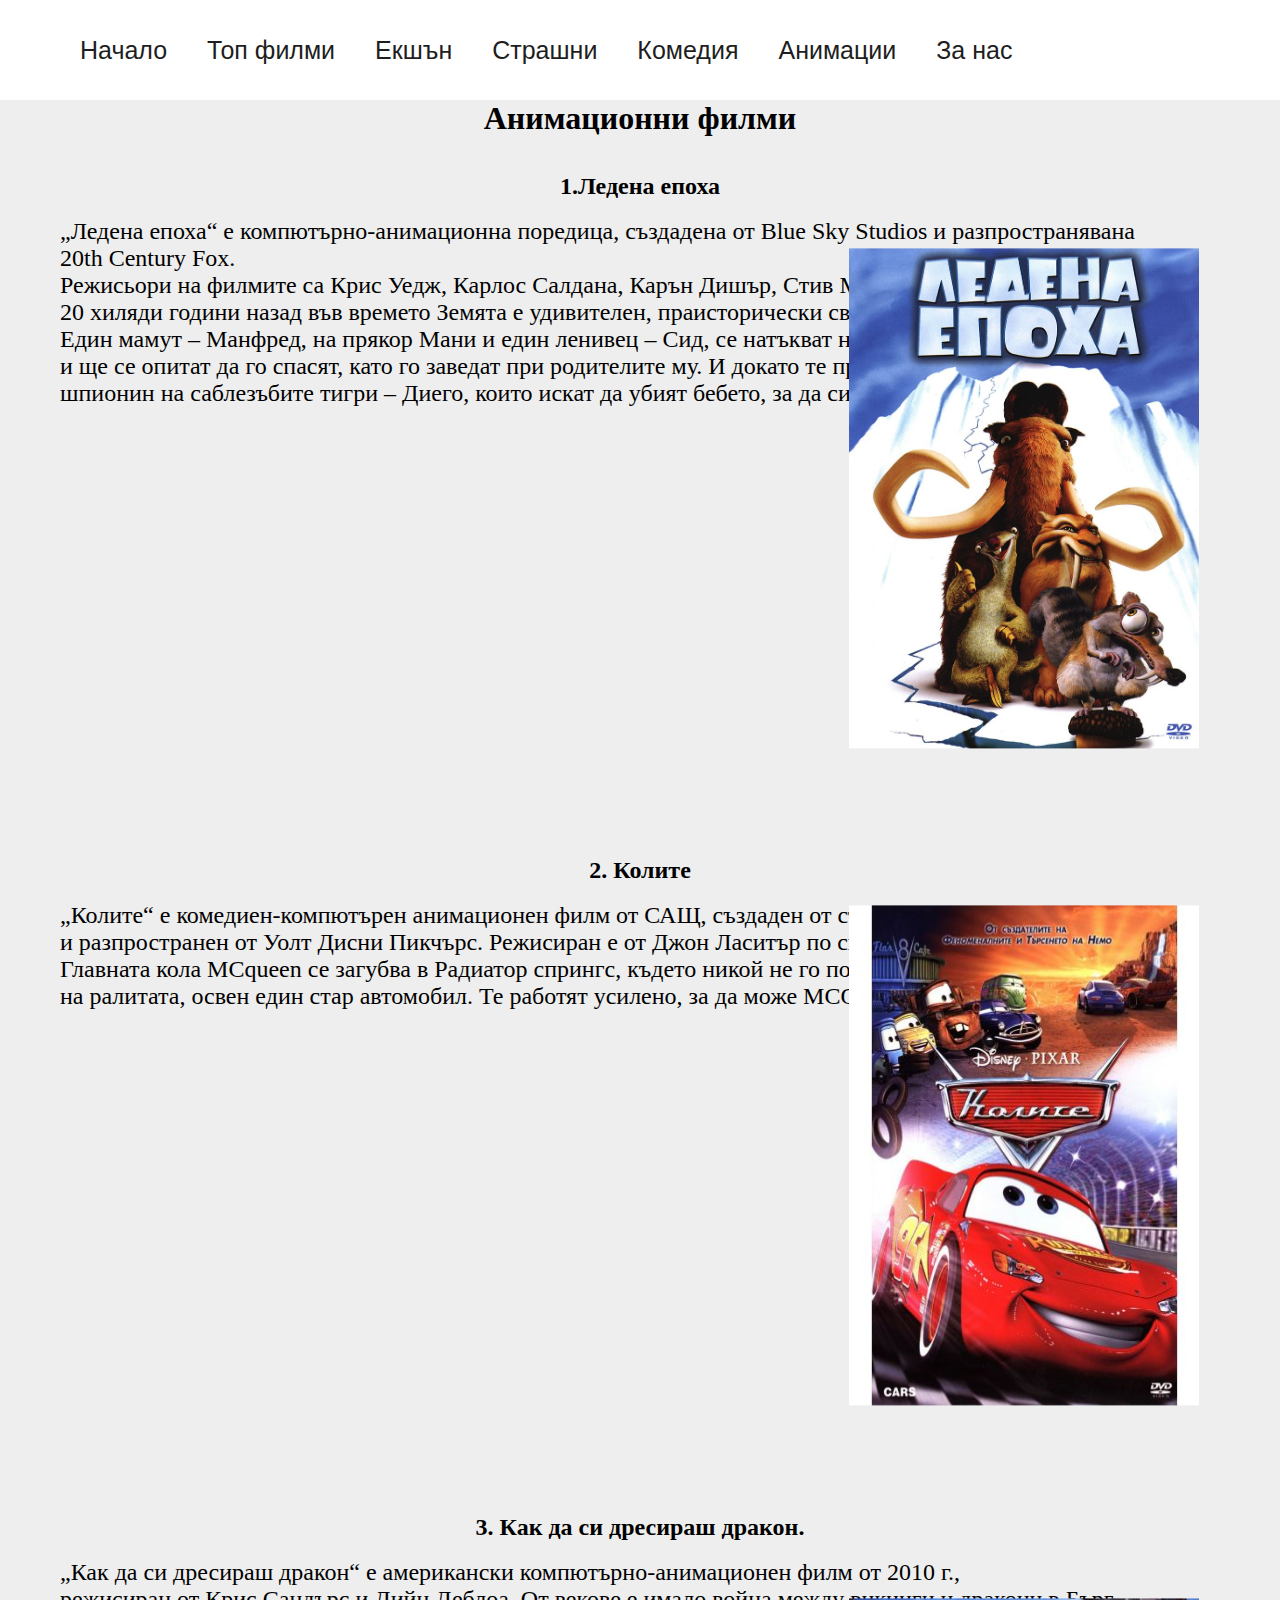
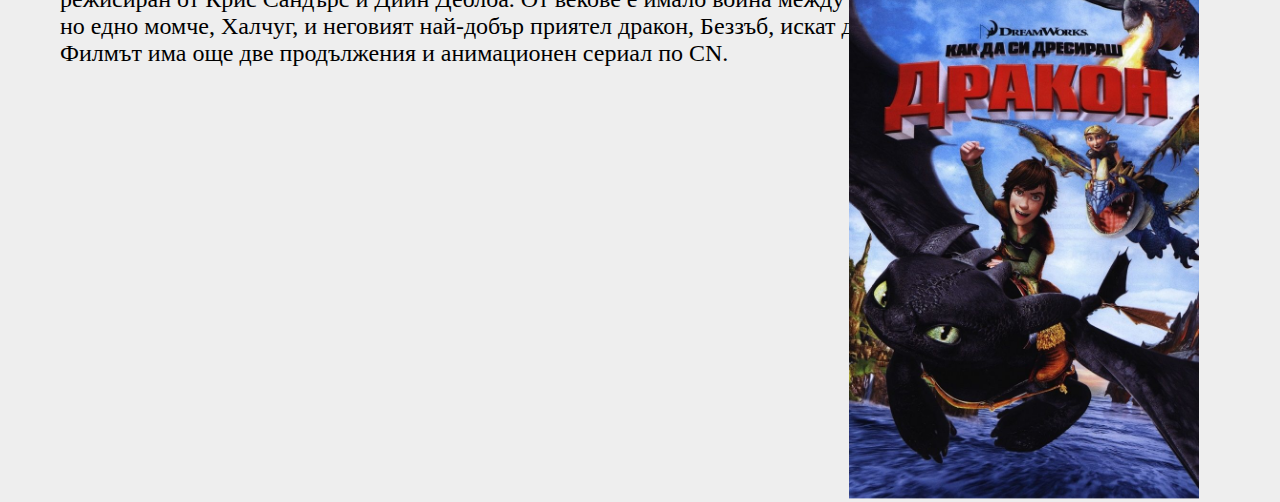
<file: siteIT/anim.html>
<!DOCTYPE html>
<html>
    <head>
        <meta charset="UTF-8">
        <meta name="viewport" content="width=device-width, initial-scale=1.0">
        <title>Топ Филми За 21 Век</title>
        <link rel="stylesheet" href="style.css">
    </head>
    <body>
        <nav>
            <ul>
                <li><a href="index.html">Начало</a></li>
                <li><a href="topfilms.html">Топ филми</a></li>
                <li><a href="ekshun.html">Екшън</a></li>
                <li><a href="horror.html">Страшни</a></li>
                <li><a href="comedy.html">Комедия</a></li>
                <li><a href="anim.html">Анимации</a></li>
                <li><a href="zanas.html">За нас</a></li>
            </ul>
        </nav>
        <h1 style="text-align: center;">Анимационни филми</h1>
            <br><br>
        <h2 style="text-align: center;">1.Ледена епоха</h2>
            <br>
        <p style="text-align: left;">„Ледена епоха“ е компютърно-анимационна поредица, създадена от Blue Sky Studios и разпространявана<br> 20th Century Fox.<br>Режисьори на филмите са Крис Уедж, Карлос Салдана, Карън Дишър, Стив Мартино и Майк Търмейър.<br>
            20 хиляди години назад във времето Земята е удивителен, праисторически свят, изпълнен с опасности.<br> Един мамут – Манфред, на прякор Мани и един ленивец – Сид, се натъкват на човешко бебе <br>и ще се опитат да го спасят, като го заведат при родителите му. И докато те правят това при тях е внедрен<br> шпионин на саблезъбите тигри – Диего, които искат да убият бебето, за да си отмъстят на хората.</p>
            <div class="center2">
                <img src="ice.jpg" alt="horror film" width="350" height="500">
            </div>
            <br><br><br><br><br><br><br><br><br><br><br><br><br><br><br><br><br><br><br><br><br><br><br><br><br>
        <h2 style="text-align: center;">2. Колите</h2>
            <br>
        <p>„Колите“ е комедиен-компютърен анимационен филм от САЩ, създаден от студио Пиксар<br>и разпространен от Уолт Дисни Пикчърс. Режисиран е от Джон Ласитър по сюжет Дан Фогълман.</p>
        <p>Главната кола MCqueen се загубва в Радиатор спрингс, където никой не го познава, като звездата<br>на ралитата, освен един стар автомобил. Те работят усилено, за да може MCQueen да спечели световното.</p>
        <div class="center1">
            <img src="cars.jpg" width="350" height="500" alt="ekshun film">
        </div>
            <br><br><br><br><br><br><br><br><br><br><br><br><br><br><br><br><br><br><br><br><br><br><br><br><br><br><br><br>
            <h2 style="text-align: center;">3. Как да си дресираш дракон.</h2>
            <br>
            <p style="text-align: left;">„Как да си дресираш дракон“ е американски компютърно-анимационен филм от 2010 г.,<br> режисиран от Крис Сандърс и Дийн Деблоа.
            От векове е имало война между викинги и дракони в Бърг,<br> но едно момче, Халчуг, и неговият най-добър приятел дракон, Беззъб, искат да променят тази вражда.<br>
        Филмът има още две продължения и анимационен сериал по CN.</p>
            <div class="center3">
                <img src="kak.jpg" width="350" height="500" alt="comedy film">
            </div>

    
        </body>
</html>
</file>
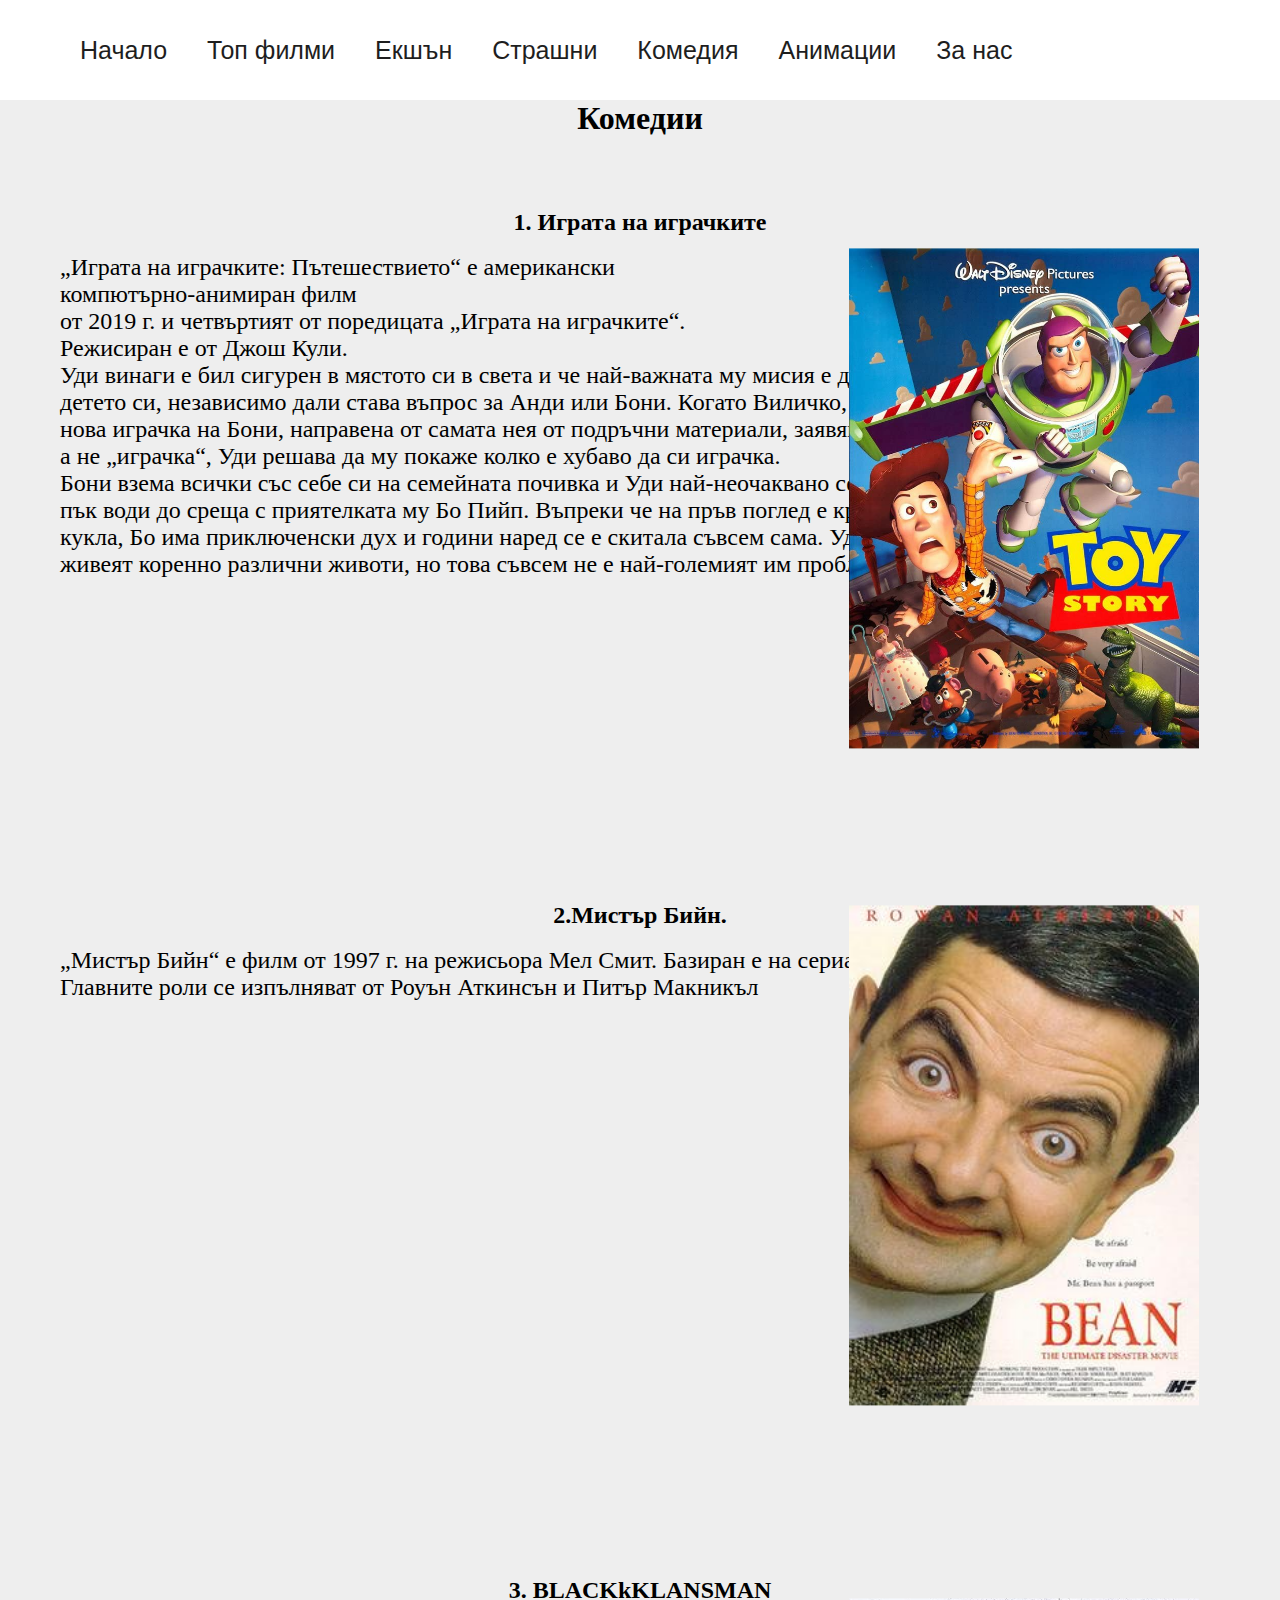
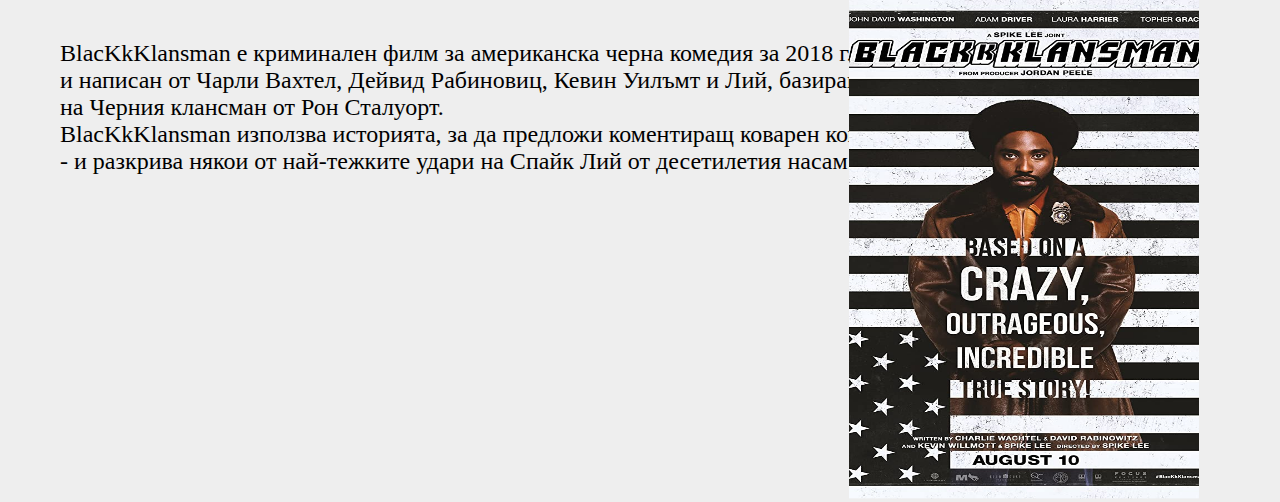
<file: siteIT/comedy.html>
<!DOCTYPE html>
<html>
    <head>
        <meta charset="UTF-8">
        <meta name="viewport" content="width=device-width, initial-scale=1.0">
        <title>Топ Филми За 21 Век</title>
        <link rel="stylesheet" href="style.css">
    </head>
    <body>
        <nav>
            <ul>
                <li><a href="index.html">Начало</a></li>
                <li><a href="topfilms.html">Топ филми</a></li>
                <li><a href="ekshun.html">Екшън</a></li>
                <li><a href="horror.html">Страшни</a></li>
                <li><a href="comedy.html">Комедия</a></li>
                <li><a href="anim.html">Анимации</a></li>
                <li><a href="zanas.html">За нас</a></li>
            </ul>
        </nav>
        <h1 style="text-align: center;">Комедии</h1>
            <br><br><br><br>
        <h2 style="text-align: center;">1. Играта на играчките</h2>
            <br>
        <p style="text-align: left;">„Играта на играчките: Пътешествието“ е американски <br>компютърно-анимиран филм <br>от 2019 г. и четвъртият от поредицата „Играта на играчките“.<br>Режисиран е от Джош Кули.<br>Уди винаги е бил сигурен в мястото си в света и че най-важната му мисия е да се грижи за <br>детето си, независимо дали става въпрос за Анди или Бони.
            Когато Виличко, любимата <br>нова играчка на Бони, направена от самата нея от подръчни материали, заявява, че е „боклук“,<br> а не „играчка“, Уди решава да му покаже колко е хубаво да си играчка.<br>
            Бони взема всички със себе си на семейната почивка и Уди най-неочаквано се отклонява, което<br>пък води до среща с приятелката му Бо Пийп. 
            Въпреки че на пръв поглед е крехка порцеланова<br> кукла, Бо има приключенски дух и години наред се е скитала съвсем сама. 
            Уди и Бо разбират, че <br>живеят коренно различни животи, но това съвсем не е най-големият им проблем.</p>
            <div class="center2">
                <img src="toy.jpg" alt="komedien film" width="350" height="500">
            </div>
            <br><br><br><br><br><br><br><br><br><br><br><br><br><br><br><br><br><br>
        <h2 style="text-align: center;">2.Мистър Бийн.</h2>
            <br>
        <p>„Мистър Бийн“ е филм от 1997 г. на режисьора Мел Смит. Базиран е на сериала „Мистър Бийн“.<br>Главните роли се изпълняват от Роуън Аткинсън и Питър Макникъл</p>
        <div class="center1">
            <img src="mr.jpg" width="350" height="500" alt="komedien film">
        </div>
            <br><br><br><br><br><br><br><br><br><br><br><br><br><br><br><br><br><br><br><br><br><br><br><br><br><br><br><br><br><br><br><br>
            <h2 style="text-align: center;">3. BLACKkKLANSMAN</h2>
            <br><br>
            <p style="text-align: left;">BlacKkKlansman е криминален филм за американска черна комедия за 2018 г., режисиран от Спайк Лий<br> и написан от Чарли Вахтел, Дейвид Рабиновиц, Кевин Уилъмт и Лий, базиран на мемоарния филм от 2014<br>на Черния клансман от Рон Сталуорт.<br>BlacKkKlansman използва историята, за да предложи коментиращ коварен коментар за текущите събития<br>- и разкрива някои от най-тежките удари на Спайк Лий от десетилетия насам.</p>
            <div class="center3">
                <img src="black.jpg" width="350" height="500" alt="comedy film">
            </div>
    
        </body>
</html>
</file>
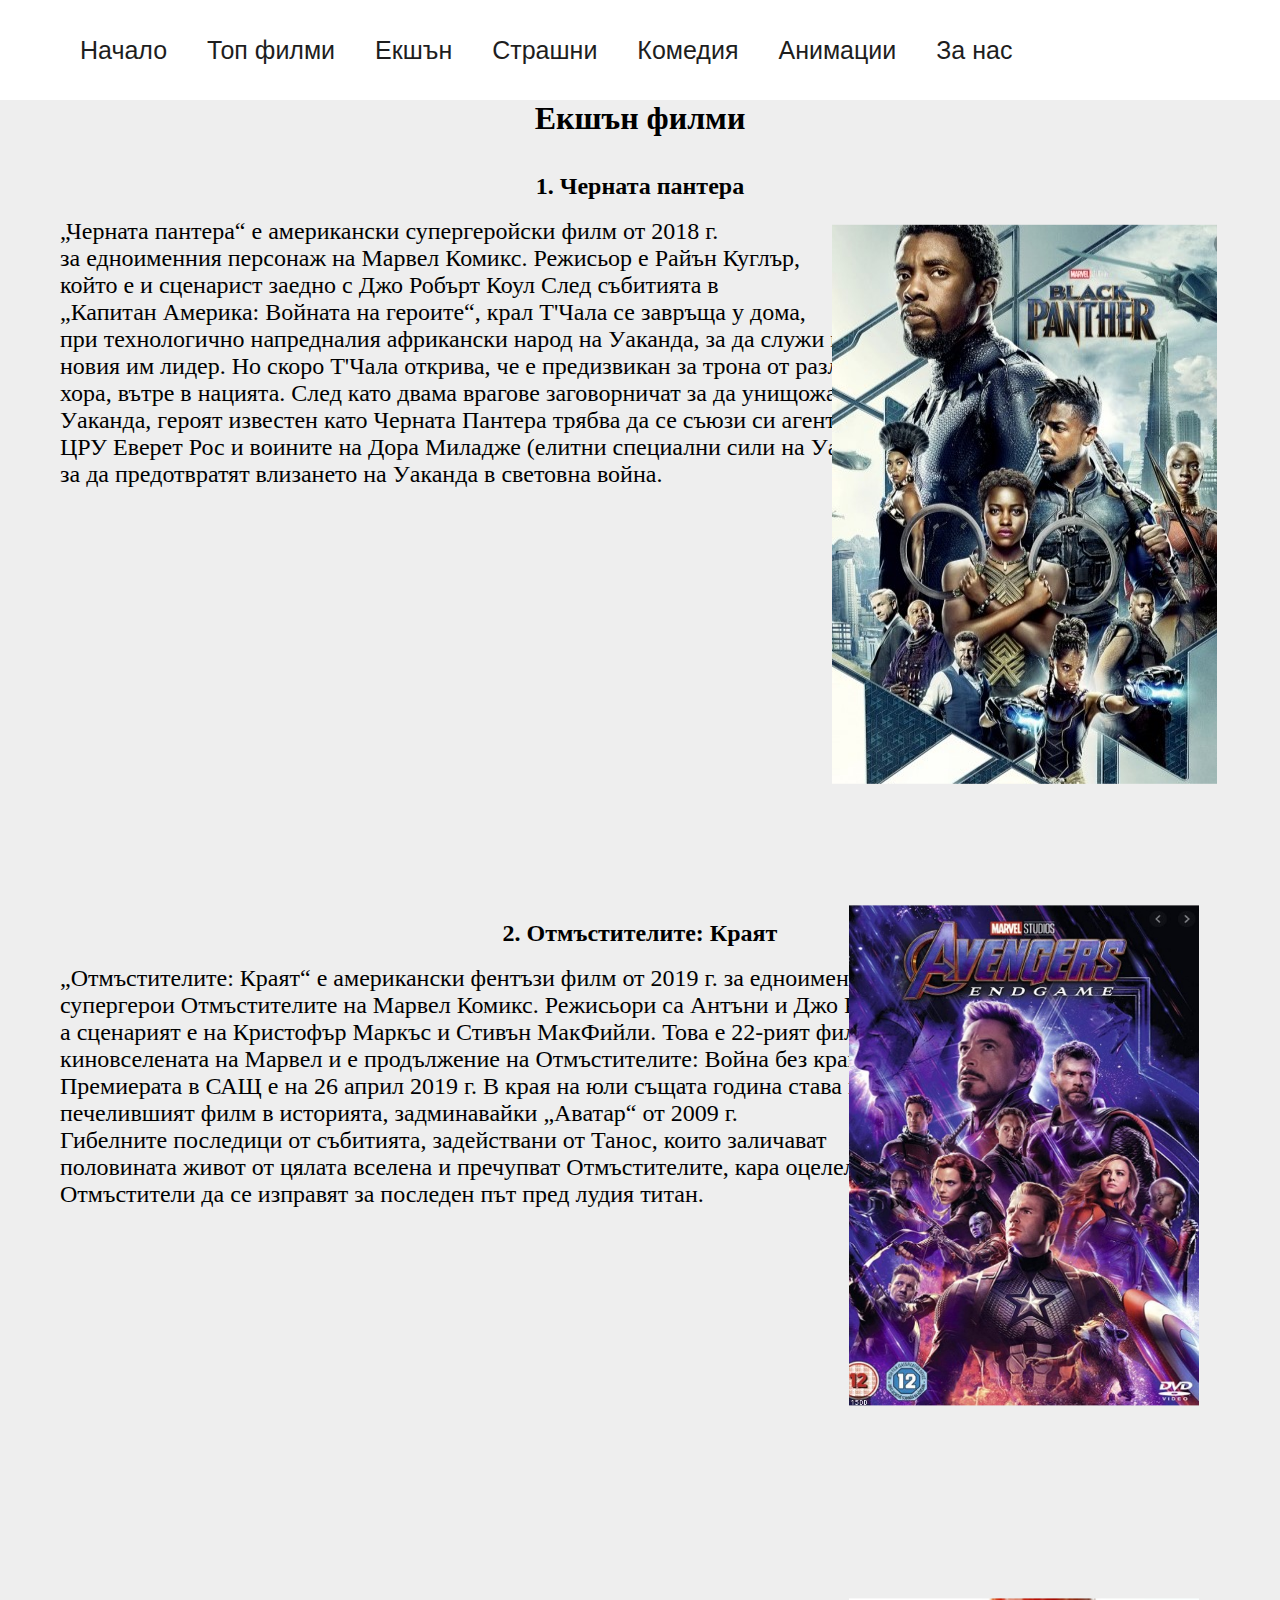
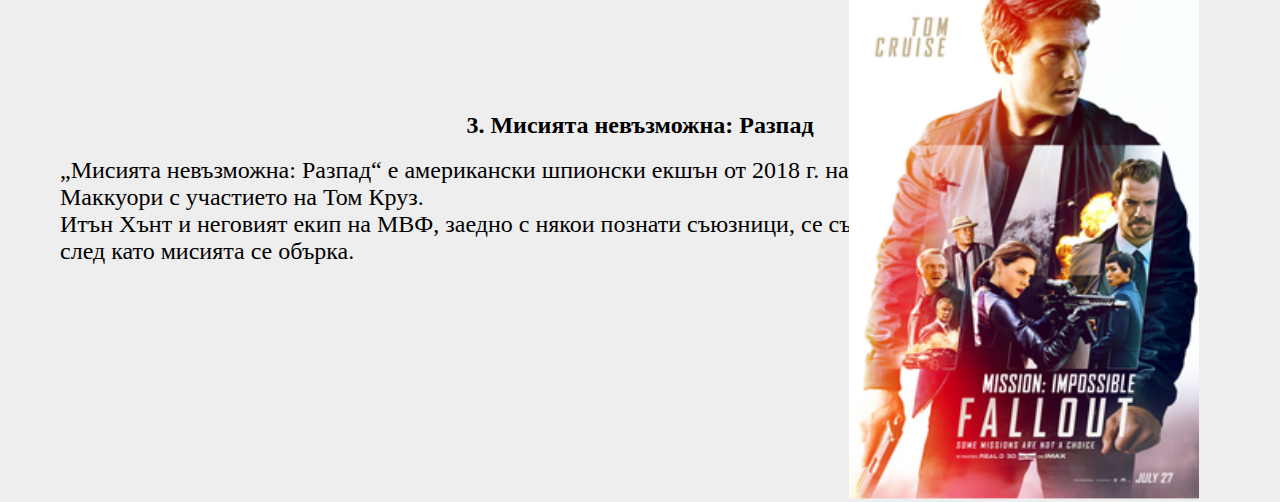
<file: siteIT/ekshun.html>
<!DOCTYPE html>
<html>
    <head>
        <meta charset="UTF-8">
        <meta name="viewport" content="width=device-width, initial-scale=1.0">
        <title>Топ Филми За 21 Век</title>
        <link rel="stylesheet" href="style.css">
    </head>
    <body>
        <nav>
            <ul>
                <li><a href="index.html">Начало</a></li>
                <li><a href="topfilms.html">Топ филми</a></li>
                <li><a href="ekshun.html">Екшън</a></li>
                <li><a href="horror.html">Страшни</a></li>
                <li><a href="comedy.html">Комедия</a></li>
                <li><a href="anim.html">Анимации</a></li>
                <li><a href="zanas.html">За нас</a></li>
            </ul>
        </nav>
        <h1 style="text-align: center;">Екшън филми</h1>
            <br><br>
        <h2 style="text-align: center;">1. Черната пантера</h2>
            <br>
        <p style="text-align: left;">„Черната пантера“ е американски супергеройски филм от 2018 г.<br> за едноименния персонаж на Марвел Комикс. Режисьор е Райън Куглър,<br>който е и сценарист заедно с Джо Робърт Коул
            След събитията в<br> „Капитан Америка: Войната на героите“, крал Т'Чала се завръща у дoма,<br> при технологично напредналия африкански народ на Уаканда, за да служи като<br> новия им лидер. Но скоро Т'Чала открива, че е предизвикан за трона от различни<br> хора, вътре в нацията. След като двама врагове заговорничат за да унищожат<br> Уаканда, героят известен като Черната Пантера трябва да се съюзи си агента на<br> ЦРУ Еверет Рос и воините на Дора Миладже (елитни специални сили на Уаканда),<br>за да предотвратят влизането на Уаканда в световна война.</p>
            <div class="center2">
                <img src="pantera.jpg" alt="ekshun film" style="width:150; height: 200;">
            </div>
            <br><br><br><br><br><br><br><br><br><br><br><br><br><br><br><br><br><br><br><br><br><br><br><br>
        <h2 style="text-align: center;">2. Отмъстителите: Краят</h2>
            <br>
        <p>„Отмъстителите: Краят“ е американски фентъзи филм от 2019 г. за едноименния екип<br>супергерои Отмъстителите на Марвел Комикс. Режисьори са Антъни и Джо Русо,<br>а сценарият е на Кристофър Маркъс и Стивън МакФийли. Това е 22-рият филм в<br>киновселената на Марвел и е продължение на Отмъстителите: Война без край.<br> Премиерата в САЩ е на 26 април 2019 г. В края на юли същата година става най-<br>печелившият филм в историята, задминавайки „Аватар“ от 2009 г.</p>
        <p>Гибелните последици от събитията, задействани от Танос, които заличават<br> половината живот от цялата вселена и пречупват Отмъстителите, кара оцелелите<br> Отмъстители да се изправят за последен път пред лудия титан.</p>
        <div class="center1">
            <img src="otm.jpg" width="350" height="500" alt="ekshun film">
        </div>
            <br><br><br><br><br><br><br><br><br><br><br><br><br><br><br><br><br><br><br><br><br><br><br><br><br><br><br><br>
            <h2 style="text-align: center;">3. Мисията невъзможна: Разпад</h2>
            <br>
            <p style="text-align: left;">„Мисията невъзможна: Разпад“ е американски шпионски екшън от 2018 г. на режисьора Кристофър<br> Маккуори с участието на Том Круз.<br>Итън Хънт и неговият екип на МВФ, заедно с някои познати съюзници, се състезават срещу времето, <br>след като мисията се обърка.
            </p>
            <div class="center3">
                <img src="imp.jpg" width="350" height="500" alt="comedy film">
            </div>

    
        </body>
</html>
</file>
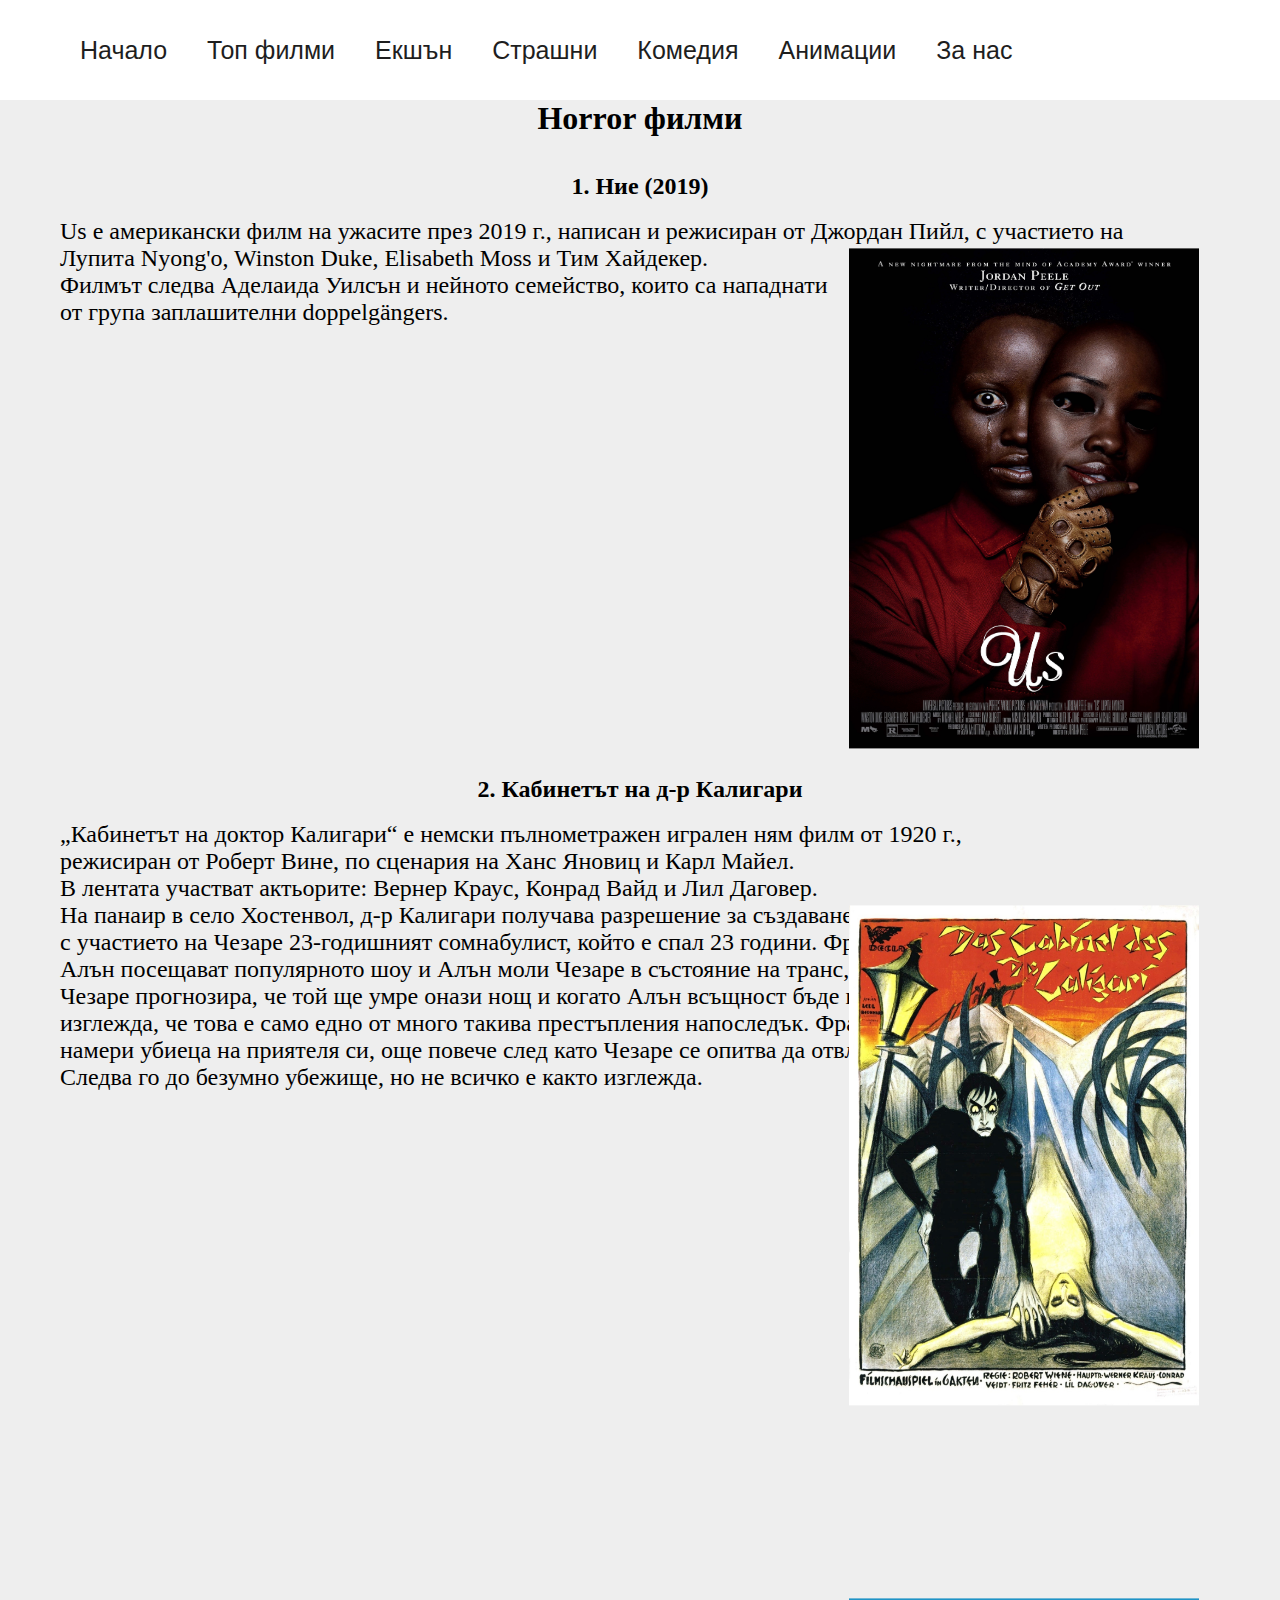
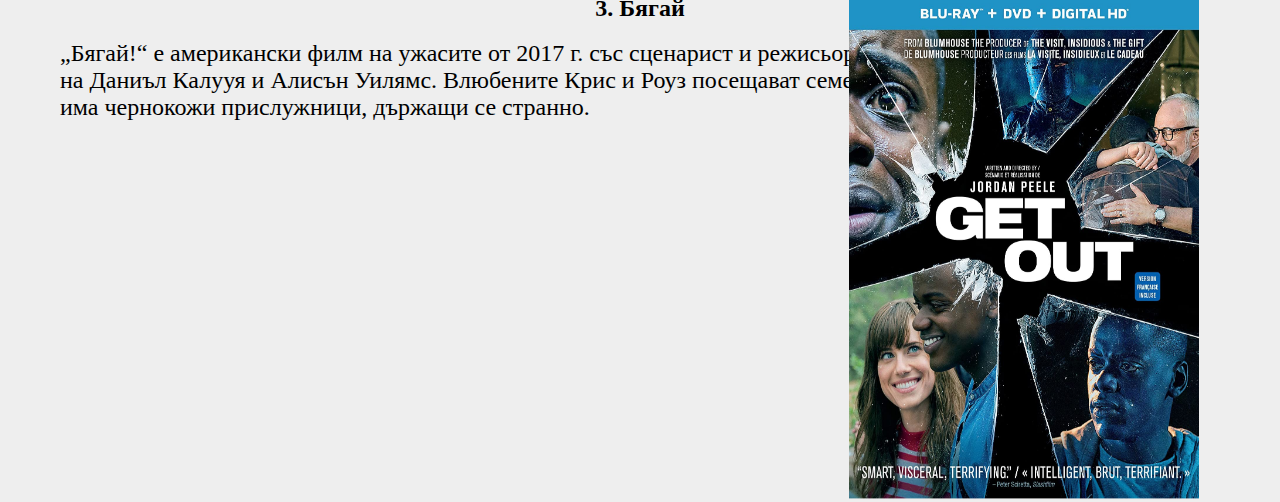
<file: siteIT/horror.html>
<!DOCTYPE html>
<html>
    <head>
        <meta charset="UTF-8">
        <meta name="viewport" content="width=device-width, initial-scale=1.0">
        <title>Топ Филми За 21 Век</title>
        <link rel="stylesheet" href="style.css">
    </head>
    <body>
        <nav>
            <ul>
                <li><a href="index.html">Начало</a></li>
                <li><a href="topfilms.html">Топ филми</a></li>
                <li><a href="ekshun.html">Екшън</a></li>
                <li><a href="horror.html">Страшни</a></li>
                <li><a href="comedy.html">Комедия</a></li>
                <li><a href="anim.html">Анимации</a></li>
                <li><a href="zanas.html">За нас</a></li>
            </ul>
        </nav>
        <h1 style="text-align: center;">Horror филми</h1>
            <br><br>
        <h2 style="text-align: center;">1. Ние (2019)</h2>
            <br>
        <p style="text-align: left;">Us е американски филм на ужасите през 2019 г., написан и режисиран от Джордан Пийл, с участието на<br>Лупита Nyong'o, Winston Duke, Elisabeth Moss и Тим Хайдекер.<br>Филмът следва Аделаида Уилсън и нейното семейство, които са нападнати<br> от група заплашителни doppelgängers.</p>
            <div class="center2">
                <img src="us.jpg" alt="horror film" width="350" height="500">
            </div>
            <br><br><br><br><br><br><br><br><br><br><br><br><br><br><br><br><br><br><br><br><br><br><br><br><br>
        <h2 style="text-align: center;">2. Кабинетът на д-р Калигари</h2>
            <br>
        <p>„Кабинетът на доктор Калигари“ е немски пълнометражен игрален ням филм от 1920 г.,<br>режисиран от Роберт Вине, по сценария на Ханс Яновиц и Карл Майел.<br>В лентата участват актьорите: Вернер Краус, Конрад Вайд и Лил Даговер.</p>
        <p>На панаир в село Хостенвол, д-р Калигари получава разрешение за създаване на своето палатково шоу<br>с участието на Чезаре 23-годишният сомнабулист, който е спал 23 години. 
            Франсис и неговият приятел<br> Алън посещават популярното шоу и Алън моли Чезаре в състояние на транс, за да му каже бъдещето му. <br>
            Чезаре прогнозира, че той ще умре онази нощ и когато Алън всъщност бъде намерен мъртъв сутрин,<br> изглежда, че това е само едно от много такива престъпления напоследък. 
            Франсис е твърдо решен да <br>намери убиеца на приятеля си, още повече след като Чезаре се опитва да отвлече годеницата си. 
            <br>Следва го до безумно убежище, но не всичко е както изглежда.</p>
        <div class="center1">
            <img src="dr.jpg" width="350" height="500" alt="ekshun film">
        </div>
            <br><br><br><br><br><br><br><br><br><br><br><br><br><br><br><br><br><br><br><br><br><br><br><br><br><br><br><br>
            <h2 style="text-align: center;">3. Бягай</h2>
            <br>
            <p style="text-align: left;">„Бягай!“ е американски филм на ужасите от 2017 г. със сценарист и режисьор Джордан Пийл, с участието<br> на Даниъл Калууя и Алисън Уилямс.

                Влюбените Крис и Роуз посещават семейството ѝ, в чийто дом<br> има чернокожи прислужници, държащи се странно.</p>
            <div class="center3">
                <img src="get.jpg" width="350" height="500" alt="comedy film">
            </div>

    
        </body>
</html>
</file>
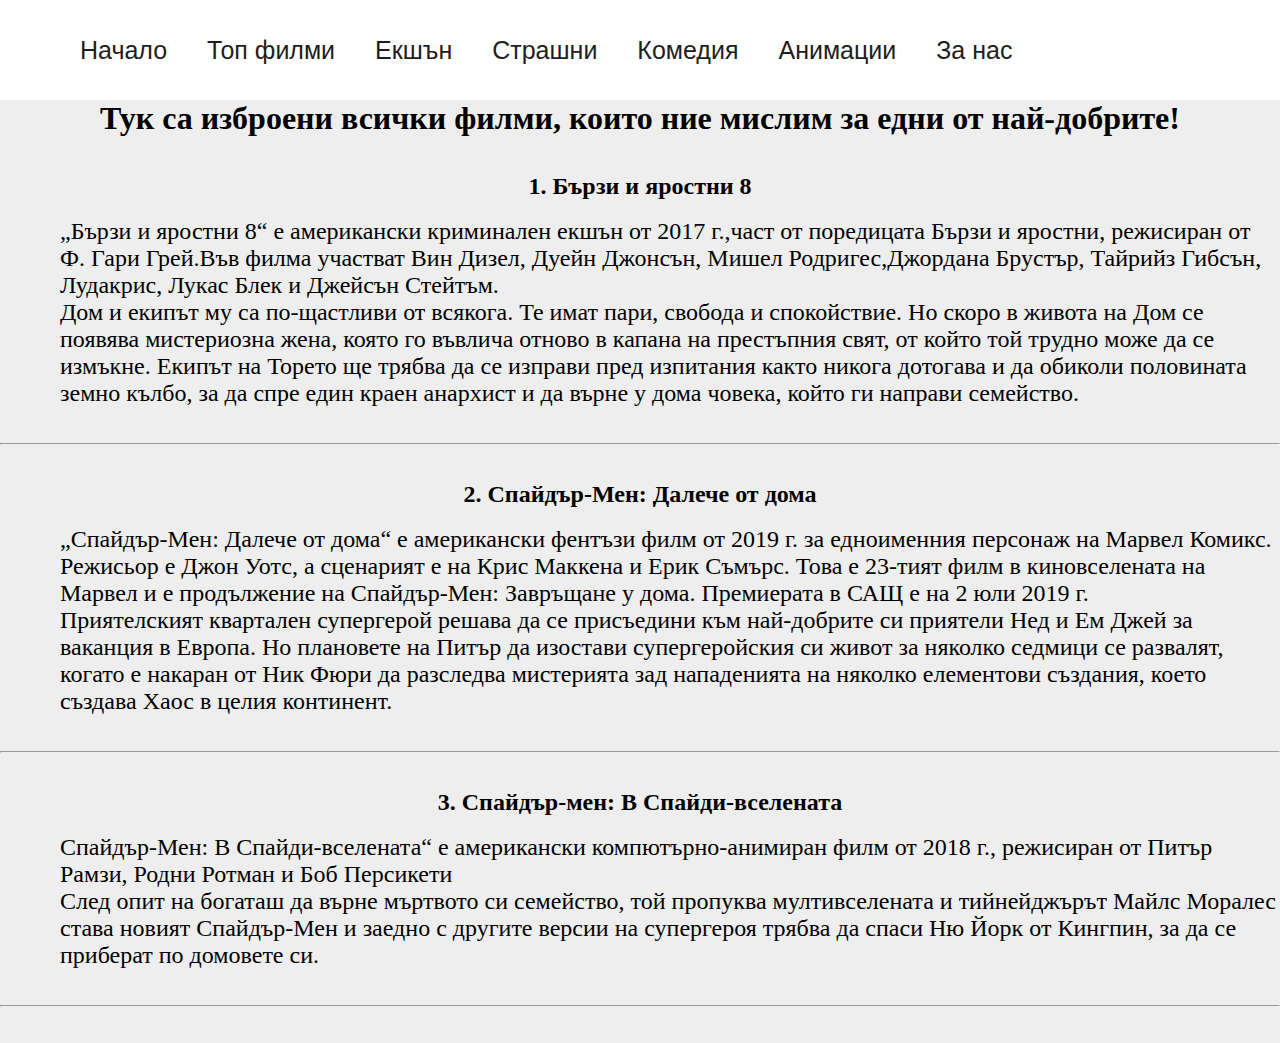
<file: siteIT/topfilms.html>
<!DOCTYPE html>
   <head>
      <title>Tоп филми</title>
      <meta charset="UTF-8">
        <meta name="viewport" content="width=device-width, initial-scale=1.0">
        <link rel="stylesheet" href="style.css">
   </head>

   <body>
    <nav>
        <ul>
                <li><a href="index.html">Начало</a></li>
                <li><a href="topfilms.html">Топ филми</a></li>
                <li><a href="ekshun.html">Екшън</a></li>
                <li><a href="horror.html">Страшни</a></li>
                <li><a href="comedy.html">Комедия</a></li>
                <li><a href="anim.html">Анимации</a></li>
                <li><a href="zanas.html">За нас</a></li>
        </ul>
    </nav>
        <h1 style="text-align:center;">Тук са изброени всички филми, които ние мислим за едни от най-добрите!</h1>
            <br><br>
        <h2 style="text-align:center;">1. Бързи и яростни 8</h2>
            <br>
        <p>„Бързи и яростни 8“ е американски криминален екшън от 2017 г.,част от поредицата Бързи и яростни, режисиран от Ф. Гари Грей.Във филма участват Вин Дизел, Дуейн Джонсън, Мишел Родригес,Джордана Брустър, Тайрийз Гибсън, Лудакрис, Лукас Блек и Джейсън Стейтъм.</p>
        <p>Дом и екипът му са по-щастливи от всякога. Те имат пари, свобода и спокойствие. Но скоро в живота на Дом се появява мистериозна жена, която го въвлича отново в капана на престъпния свят, от който той трудно може да се измъкне. Екипът на Торето ще трябва да се изправи пред изпитания както никога дотогава и да обиколи половината земно кълбо, за да спре един краен анархист и да върне у дома човека, който ги направи семейство.</p>
            <br><br><hr><br><br>
        <h2 style="text-align:center;">2. Спайдър-Мен: Далече от дома</h2>
            <br>
        <p>„Спайдър-Мен: Далече от дома“ е американски фентъзи филм от 2019 г. за едноименния персонаж на Марвел Комикс. Режисьор е Джон Уотс, а сценарият е на Крис Маккена и Ерик Съмърс. Това е 23-тият филм в киновселената на Марвел и е продължение на Спайдър-Мен: Завръщане у дома. Премиерата в САЩ е на 2 юли 2019 г.</p>
        <p>Приятелският квартален супергерой решава да се присъедини към най-добрите си приятели Нед и Ем Джей за ваканция в Европа. Но плановете на Питър да изостави супергеройския си живот за няколко седмици се развалят, когато е накаран от Ник Фюри да разследва мистерията зад нападенията на няколко елементови създания, което създава Хаос в целия континент.</p>
            <br><br><hr><br><br>
        <h2 style="text-align: center;">3. Спайдър-мен: В Спайди-вселената</h2>
            <br>
        <p>Спайдър-Мен: В Спайди-вселената“ е американски компютърно-анимиран филм от 2018 г., режисиран от Питър Рамзи, Родни Ротман и Боб Персикети </p>
        <p>След опит на богаташ да върне мъртвото си семейство, той пропуква мултивселената и тийнейджърът Майлс Моралес става новият Спайдър-Мен и заедно с другите версии на супергероя трябва да спаси Ню Йорк от Кингпин, за да се приберат по домовете си.</p>
            <br><br><hr><br><br>
    
    </body>
</html>
</file>
<file: siteIT/style.css>
*{
    margin: 0;
    padding: 0;
}

body{
    background-color: #eee;
}
p {
    color: black;
    font-size: 24px;
    margin-left: 60px;
}

nav {
    width: 100%;
    height: 100px;
    background-color: #fff;
}
ul{
    margin-left: 60px;
}
ul li {
   list-style: none;
   display: inline-block;
   float: left;
   line-height: 100px;
}
ul li a {
    display: block;
    text-decoration: none;
    font-size: 25px;
    font-family: arial;
    color: #1e1e1e;
    padding: 0 20px;
}

ul li a:hover {
    color: purple;
}
.center{
    display: block;
    margin-left: 30px;
    margin-right: auto;
    width: 50%;
}
body{
    padding: 0;
    margin: 0;
}

.middle{
    position: absolute;
    top: 50%;
    transform: translateX(-20%) translateY(10%);
    width: 100%;
    text-align: center;
}
.btn{
    display: inline-block;
    width: 60px;
    height: 60px;
    background-color: #e0e0e0;
    margin: 10px;
    border-radius: 30%;
    box-shadow: 0 5px 15px -5px #00000070;
    color: #3498db;
    position: relative;
}
.btn i{
    line-height: 60px;
    font-size: 30px;
    transition: 0.2s linear;
}
.btn:hover i{
    transform: scale(1.3);
    color: #f1f1f1;
}
.middle2{
    position: absolute;
    top: 50%;
    transform: translateX(20%) translateY(10%);
    width: 100%;
    text-align: center;
}
.btn2{
    display: inline-block;
    width: 60px;
    height: 60px;
    background-color: #e0e0e0;
    margin: 10px;
    border-radius: 30%;
    box-shadow: 0 5px 15px -5px #00000070;
    color: #3498db;
    position: relative;
}
.btn2 i{
    line-height: 60px;
    font-size: 30px;
    transition: 0.2s linear;
}
.btn2:hover i{
    transform: scale(1.3);
    color: #f1f1f1;
}
div.center{
    position: absolute;
    top: 50%;
    transform: translateX(-30%) translateY(-40%);
    width: 100%;
    text-align: center;
}
div.center1{
    position: absolute;
    top: 123%;
    transform: translateX(30%) translateY(-40%);
    width: 100%;
    text-align: center;
}
div.center2{
    position: absolute;
    top: 50%;
    transform: translateX(30%) translateY(-40%);
    width: 100%;
    text-align: center;
}
div.center3{
    position: absolute;
    top: 200%;
    transform: translateX(30%) translateY(-40%);
    width: 100%;
    text-align: center;
}
</file>
